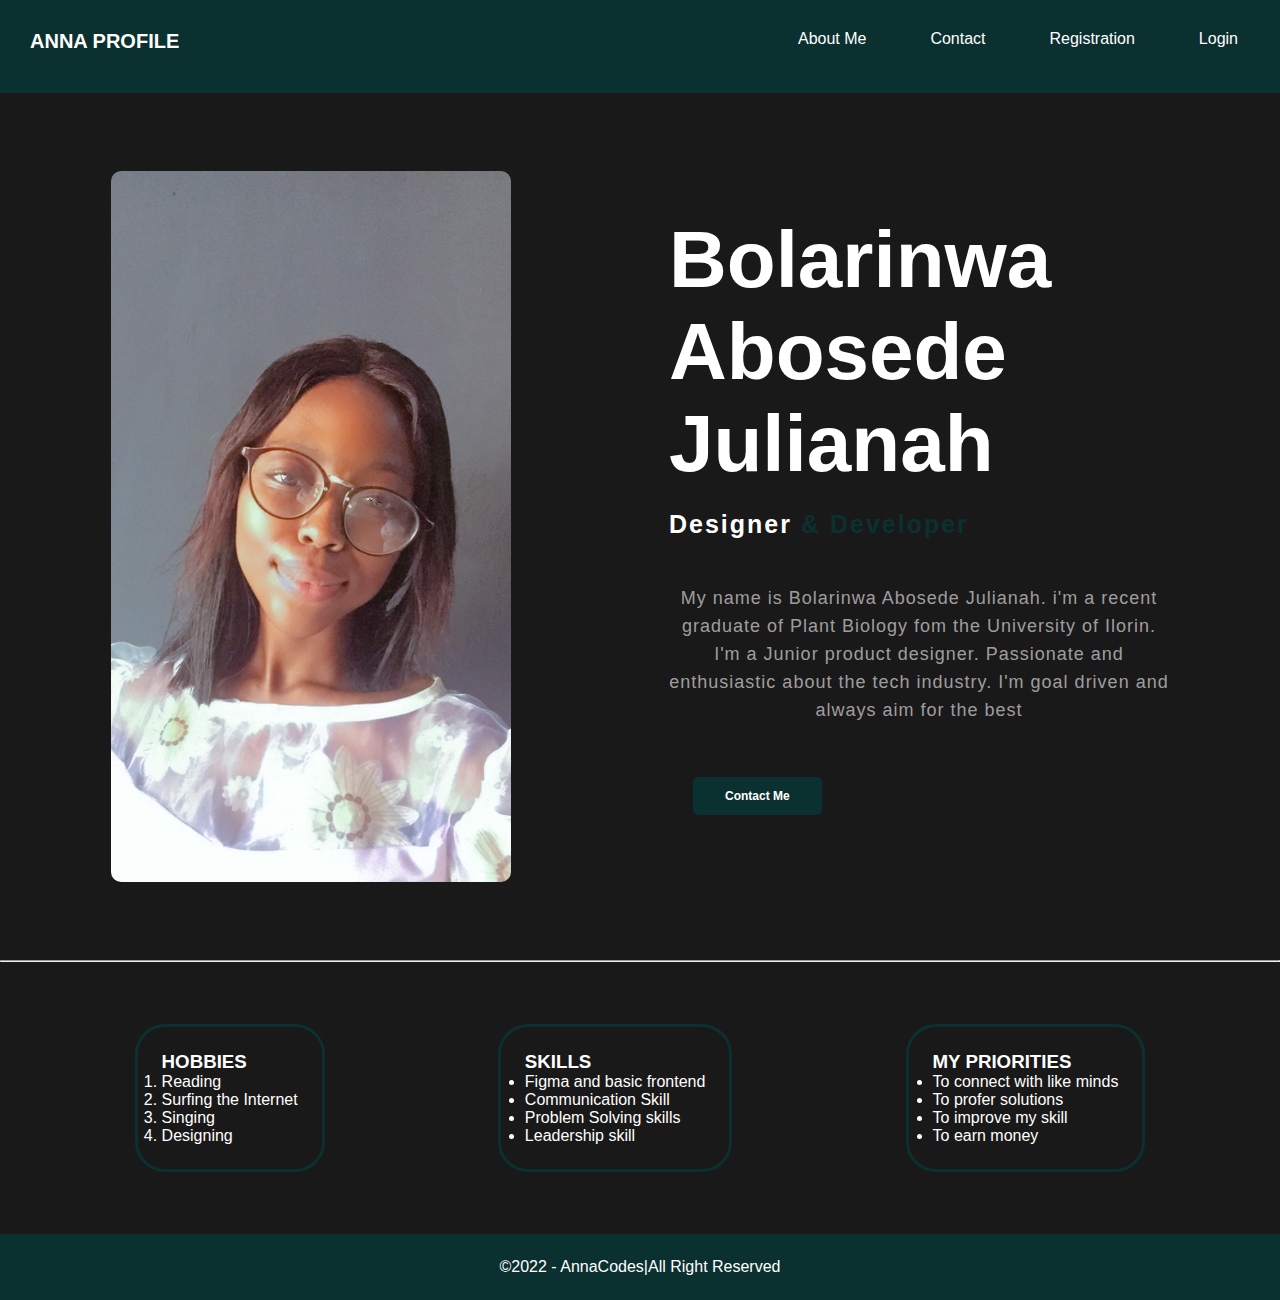
<file: index.html>
<!DOCTYPE html>
<html>
<head>
  <meta charset="UTF-8">
  <meta http-equiv="X-UA-Compatible" content="IE=edge">
  <meta name="viewport" content="width=device-width, initial-scale=1.0">
  <title>Welcome to my page</title>
  <link href="style.css" rel="stylesheet" type="text/css" />
</head>
<body>
  <header class="PrHeader">
    <h2 class="nav1">Anna Profile</h2>  
    <nav>
      <a href="index.html">About Me</a>
      <a href="contact.html">Contact</a>
      <a href="registration.html">Registration</a>
      <a href="Login.html">Login</a>
  </nav>
  </header>
  <main>
  <section class="about">
  <div class="main">
  <img src="pictures/Bolainwa Abosede Julianah.jpeg" alt="My picture"/>
  <div class="paragraph">
  <h1>Bolarinwa Abosede Julianah</h1>
  <h5>Designer <span>& Developer</span></h5>
   <article class="About me">
      <p>
        My name is Bolarinwa Abosede Julianah. i'm a recent graduate of Plant Biology fom the University of Ilorin. I'm a Junior product designer. Passionate and enthusiastic about the tech industry. I'm goal driven and always aim for the best
      </p>
    </article>
    <button type="button"><a href="contact.html">Contact Me</a></button>
  </div>
</div>
  </section>
  <hr/>

    <div class="Hobbies">
    <div class="anna">
    <h3>HOBBIES</h3>
    <ol>
      <li>Reading</li>
      <li>Surfing the Internet</li>
      <li>Singing</li>
      <li>Designing</li>
    </ol>
  </div>
  
  <div class="skills">
    <h3>SKILLS</h3>
    <ul>
      <li>Figma and basic frontend </li>
      <li> Communication Skill </li>
       <li> Problem Solving skills</li>
       <li>Leadership skill</li>
    </ul>
  </div>

  <div class="priorities">
    <h3>MY PRIORITIES</h3>
    <ul>
      <li>To connect with like minds</li>
      <li>To profer solutions</li>
      <li>To improve my skill</li>
       <li>To earn money</li>
    </ul>
  </div>
</div>
  </section>
    </main>
  <footer>
    &copy;2022 - AnnaCodes|All Right Reserved
  </footer>
</body>

</html>
</file>
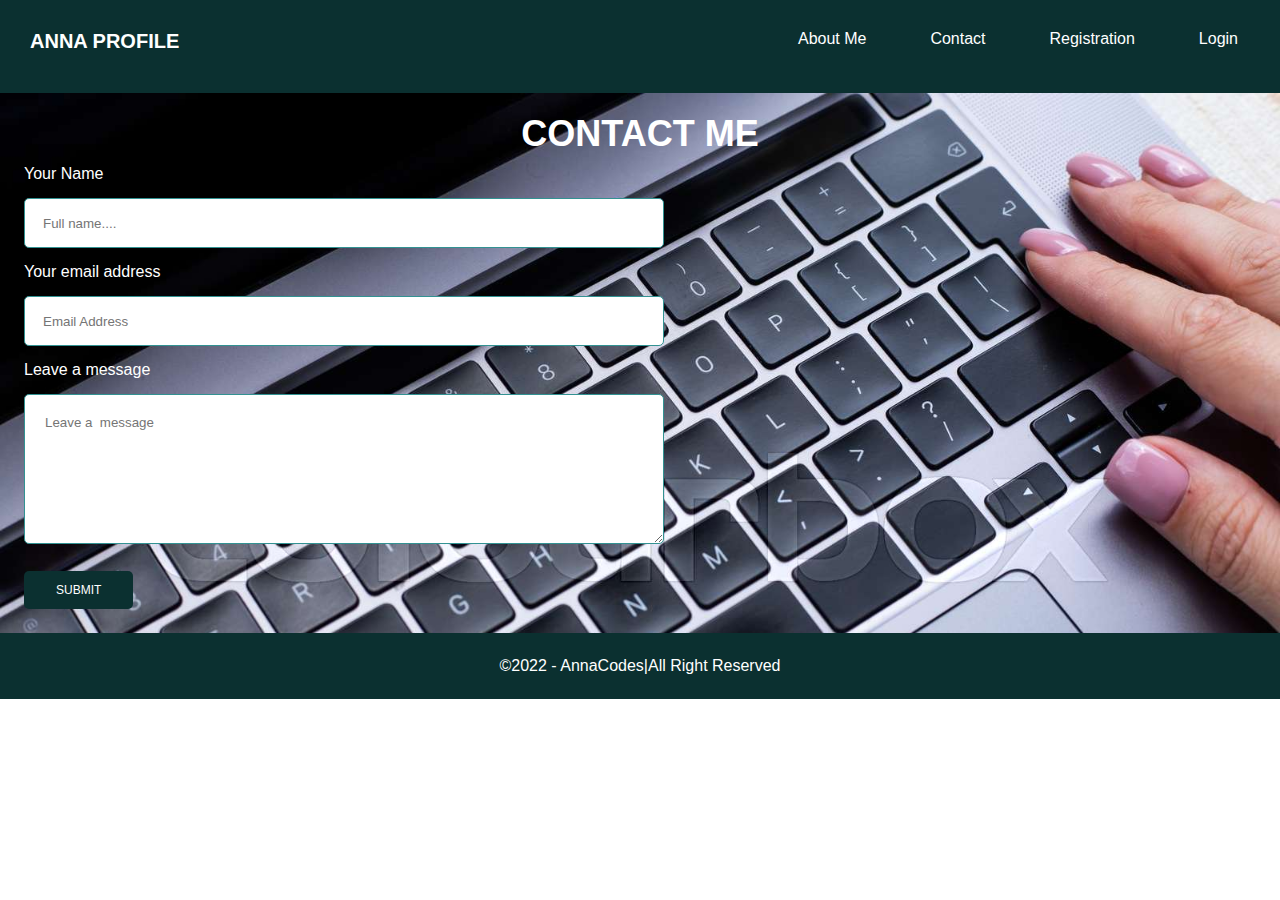
<file: contact.html>
<!DOCTYPE html>
<html>
  <head>
    <meta charset="UTF-8" />
    <meta http-equiv="X-UA-Compatible" content="IE=edge" />
    <meta name="viewport" content="width=device-width, initial-scale=1.0" />
    <title>Contact page</title>
    <link href="style.css" rel="stylesheet" type="text/css" />
  </head>
  <body>
    <header class="PrHeader">
      <h2 class="nav1">Anna Profile</h2>
      <nav>
        <a href="index.html">About Me</a>
        <a href="contact.html">Contact</a>
        <a href="registration.html">Registration</a>
        <a href="Login.html">Login</a>
      </nav>
    </header>
    <main>
      <section class="contact section">
        <h2>Contact Me</h2>
        <form action="">
          <label for="name">Your Name</label>
          <br />
          <input
            type="text"
            id="name"
            name="fullname"
            placeholder="Full name...."
            required
          />
          <br />
          <label for="email">Your email address</label>
          <br />
          <input
            type="email"
            id="email"
            name="email"
            placeholder="Email Address"
          />
          <br />
          <label for="message">Leave a message</label>
          <br />
          <textarea
            name=" message"
            id=" message"
            placeholder="Leave a  message"
            maxlength="1500"
            required
          ></textarea>
          <br />
          <button type="button">SUBMIT</button>
        </form>
      </section>
    </main>
    <footer>&copy;2022 - AnnaCodes|All Right Reserved</footer>
  </body>
</html>
</file>
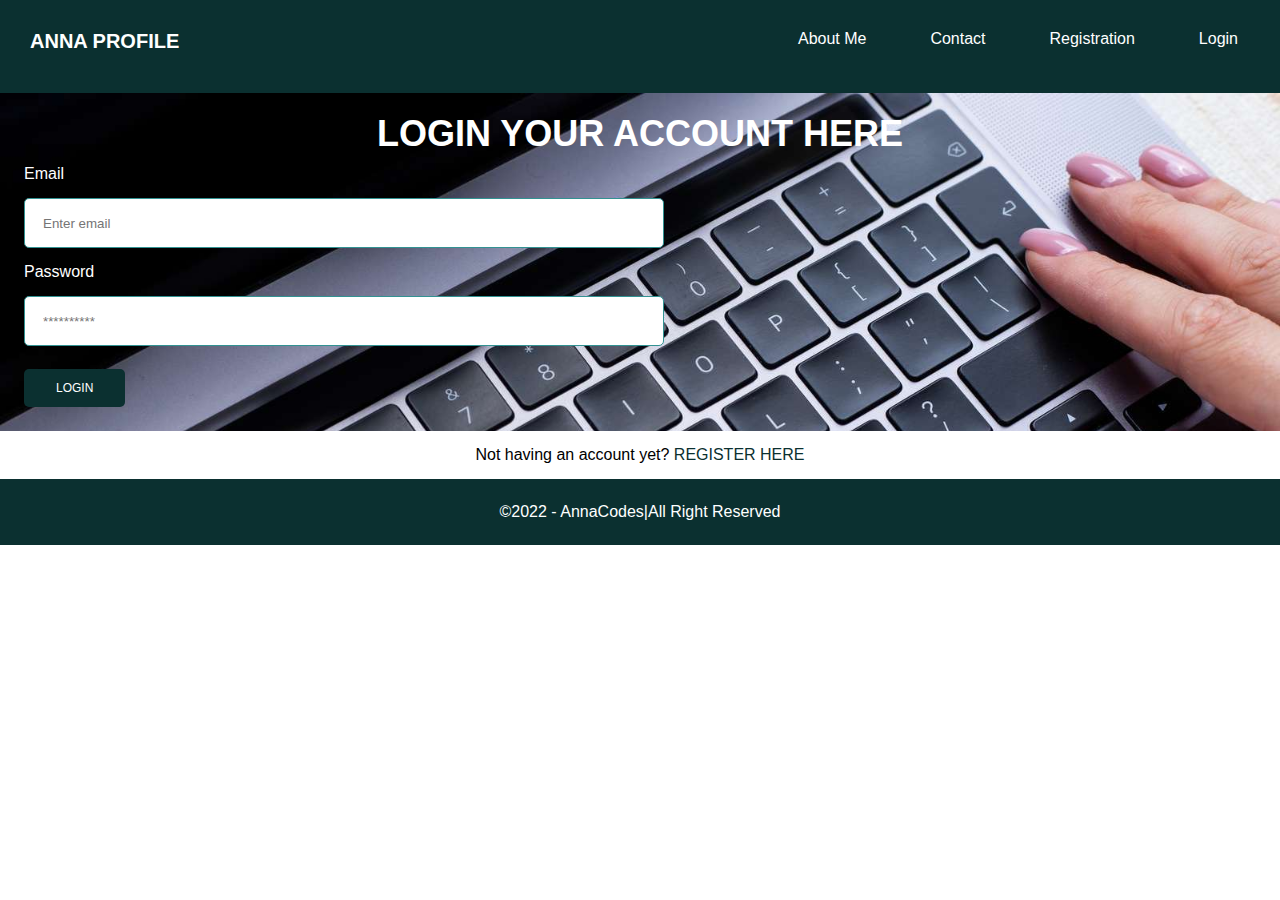
<file: Login.html>
<!DOCTYPE html>
<html lang="en">
  <head>
    <meta charset="UTF-8" />
    <meta http-equiv="X-UA-Compatible" content="IE=edge" />
    <meta name="viewport" content="width=device-width, initial-scale=1.0" />
    <title>LOGIN PAGE</title>
    <link href="style.css" rel="stylesheet" type="text/css" />
  </head>
  <body>
    <header class="PrHeader">
      <h2 class="nav1">Anna Profile</h2>
      <nav>
        <a href="index.html">About Me</a>
        <a href="contact.html">Contact</a>
        <a href="registration.html">Registration</a>
        <a href="Login.html">Login</a>
      </nav>
    </header>
    <main>
      <section class="login-page">
        <h2>Login your account here</h2>
        <form action="#" method="post">
          <label for="Email">Email</label>
          <br />
          <input type="email" placeholder="Enter email" />
          <br />
          <label for="password">Password</label>
          <br />
          <input type="password" placeholder="**********" />
          <br />
          <button type="button">LOGIN</button>
        </form>
      </section>
      <p
        style="
          color: #000;
          font-size: 16px;
          font-family: sans-serif;
          padding: 15px;
        "
      >
        Not having an account yet? <a href="registration.html">REGISTER HERE</a>
      </p>
    </main>
    <footer>&copy;2022 - AnnaCodes|All Right Reserved</footer>
  </body>
</html>
</file>
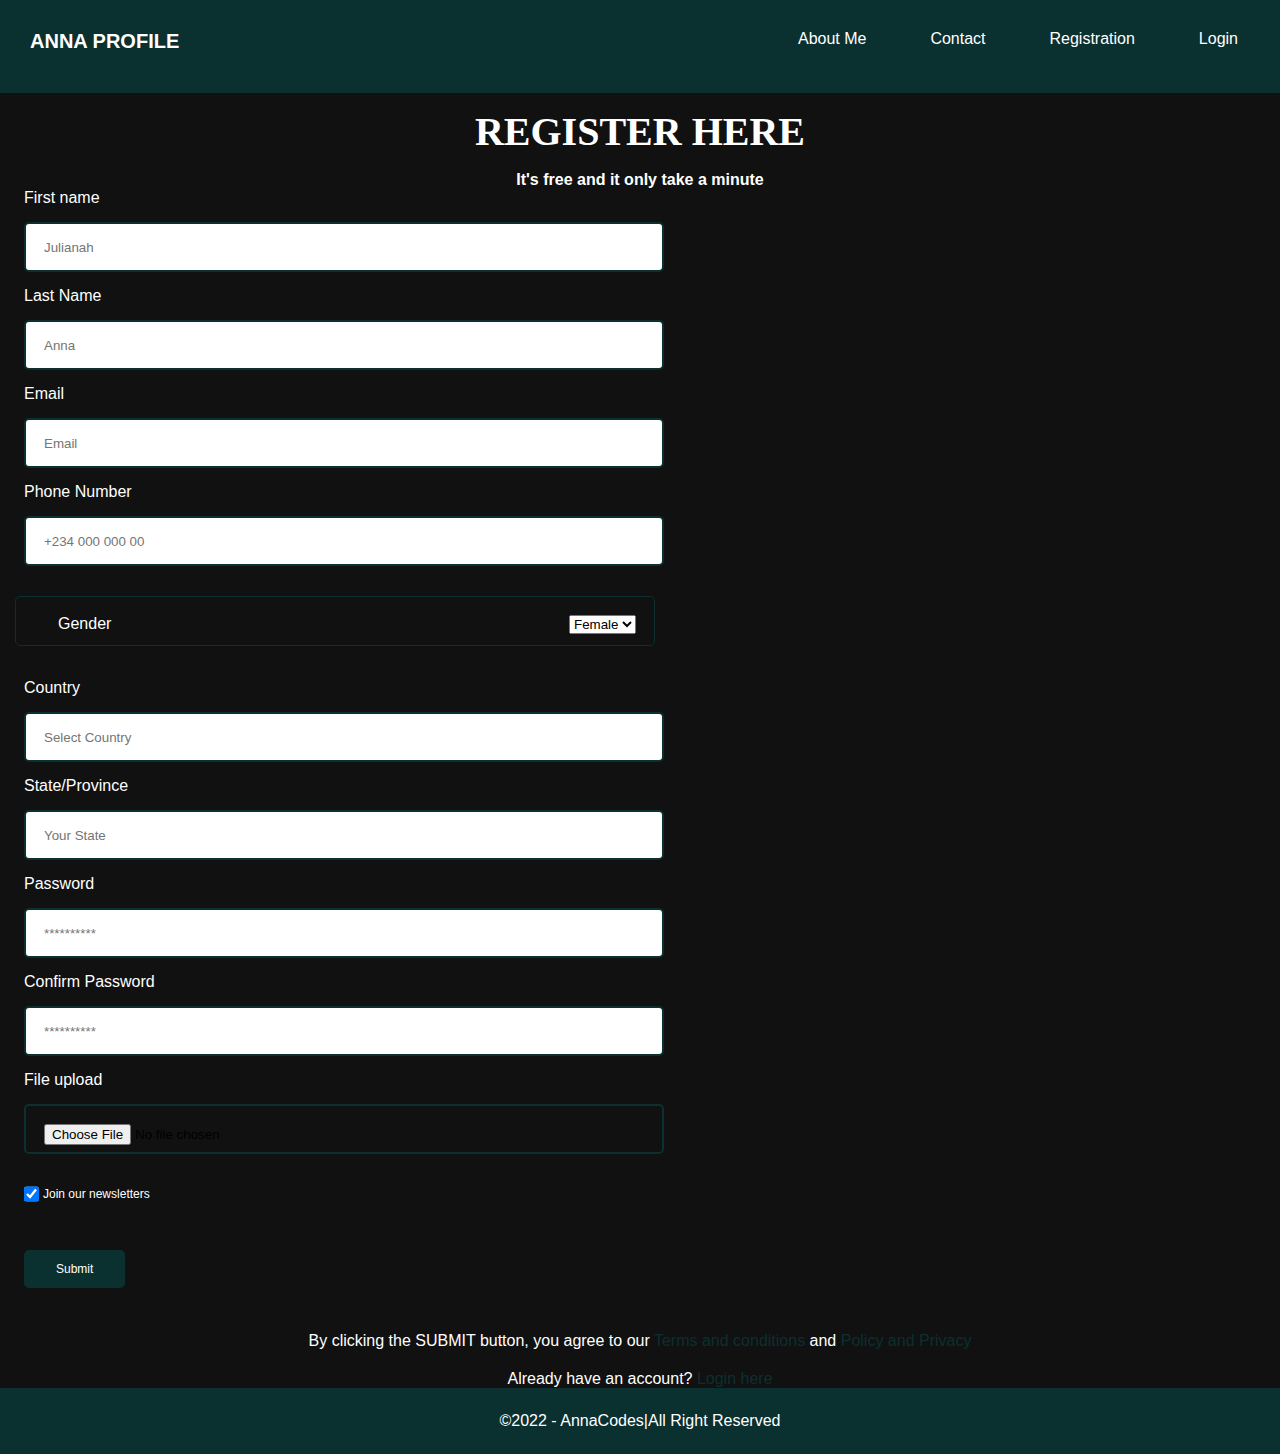
<file: registration.html>
<!DOCTYPE html>
<html lang="en">
<head>
    <meta charset="UTF-8">
    <meta http-equiv="X-UA-Compatible" content="IE=edge">
    <meta name="viewport" content="width=device-width, initial-scale=1.0">
    <title>REGISTRATION PAGE</title>
    <link href="style.css" rel="stylesheet">
</head>
<body>
    <header class="PrHeader">
        <h2 class="nav1">Anna Profile</h2>
      <nav>
          <a href="index.html">About Me</a>
          <a href="contact.html">Contact</a>
          <a href="registration.html">Registration</a>
          <a href="Login.html">Login</a>
      </nav>
      </header>
      <main>
          <section class="REGISTER">
    <h1>REGISTER HERE</h1>
    <h4>It's free and it only take a minute </h4>
    <form action="#" method="post">
        <label for="Firstname">First name</label>
        <br/>
        <input type="text" placeholder="Julianah">
        <br/>
        <label for="Lastname">Last Name</label>
        <br/>
        <input type="text" placeholder="Anna">
        <br/>
        <label for="Email">Email</label>
        <br/>
        <input type="email" placeholder="Email">
        <br/>
        <label for="Number">Phone Number</label>
        <br/>
        <input type="Number" min="20" max="50"placeholder="+234 000 000 00">
        <br/>
        <div class="Gender">
        <label for="Gender">Gender</label>
        <select>
            <option value="Female">Female</option>
            <option value="Male">Male</option>
        </select>
        </div>
        <br/>
        <label for="country">Country</label>
        <br/>
        <input type="text" placeholder="Select Country">
        <br/>
        <label for="State">State/Province</label>
        <br/>
        <input type="text" placeholder="Your State">
        <br/>
        <label for="password">Password</label>
        <br/>
        <input type="password" placeholder="**********" required accept="number">
        <br/>
        <label for="confirm password">Confirm Password</label>
        <br/>
        <input type="text" placeholder="**********" required>
        <br/>
        <label>File upload</label>
        <br/>
        <input type="file" accept="image/jpg, image/png">
        <br/>
        <div class="newsletters">
        <input type="checkbox" id="newsletters" checked/>
        <label for="newsletters" id="Join" >Join our newsletters</label>
          </div>
       <br/>
        <button type="button">Submit</button>
    </form>
  <p>By clicking the SUBMIT button, you agree to our<a href="#"> Terms and conditions</a> and <a href="#"> Policy and Privacy</a>
      </p>
  <p>Already have an account? <a href="Login.html">Login here</a></p>
</section>
</main>
  <footer>
    &copy;2022 - AnnaCodes|All Right Reserved
  </footer>
  </body>
  </html>
</file>
<file: style.css>
*{
    margin: 0;
    padding: 0;
    font-family: sans-serif;
    box-sizing: border-box;
}
.PrHeader{
    display:flex;
    justify-content: space-around;
    width: 100%;
    background-color: #0b3030;
    padding: 10px;
}
.nav1{
    float: left;
    color:#fff;
  margin-left: 0px;
  padding: 20px;
  font-size: 20px;
}
nav {
    display:flex;
    justify-content: space-around;
    width: 40%;
    margin-left: auto;
}
nav a{
    color: #fff;
    padding: 20px;
    text-decoration: none;
}
.about {
width: 100%;
padding: 78px 0px;
background-color: #1a1919;
}
.about img{
    height: auto;
    width: 400px;
    border-radius: 10px;
}
.paragraph{
    width: 500px;
}
.main{
width: 100%;
max-width: 95%;
margin: 0 auto;
display: flex ;
align-items: center;
justify-content: space-around;
background-color: #1a1919;
}
.paragraph h1{
color: white;
font-size: 80px;
text-transform: capitalize;
margin-bottom: 20px;
}
.paragraph h5{
    color: white;
    font-size: 25px;
    text-transform: capitalize;
    margin-bottom: 25px;
    letter-spacing: 2px;
    }
span{
    color: #0b3030;
    }
.paragraph p{
        color: rgba(196, 193, 196, 0.8);
        letter-spacing: 1px;
        line-height: 28px;
        font-size: 18px;
        margin-bottom: 45px;
    }
button{
    background: #0b3030;
    border: 2px solid transparent;
    padding: 14px 30px;
    border-radius: 30px;
    transition: .3s;
}
button a{
    text-decoration: none;
    color: #fff;
    font-weight: bold;
}
button:hover{
    background: transparent;
    border: 2px solid #0b3030;
    color: #0b3030;
    cursor: pointer;
    box-shadow: #0c4b4b;
}
hr {
    color: 1px solid #fff;
}

.Hobbies{
    width: 100%;
    padding: 3em;
    background-color: #1a1919;
    display: flex ;
    justify-content: space-around;
}
.anna{
    border: 3px solid #0b3030;
    border-radius: 30px;
    padding: 24px;
    margin: 14px 3em;
    color: #fff;
}
.skills{
    border: 3px solid #0b3030;
    border-radius: 30px;
    color: #fff;
    padding: 24px;
    margin: 14px 3em;
}
.priorities{
    border: 3px solid #0b3030;
    border-radius: 30px;
    padding: 24px;
    margin: 14px 3em;
    color: #fff;
}
footer {
    border: 30px;
    color: #fff;
    background-color: #0b3030;
    text-align: center;
    padding: 24px;
}

.contact{
    background-image: url(pictures/computer.jpg);
    background-size: cover;
}

h2{
text-align: center;
font-weight: bold;
text-transform: uppercase;
   font-size: 36px;
   margin-bottom: 10px;
   padding-top: 20px;
   color: #fff;
}
label{
font: 1em sans-serif;
margin: 24px;
padding-bottom: 5px;
color: #fff;
}
input{
    width: 50%;
    height: 50px;
    padding:18px;
    margin: 15px 24px;
    border-radius: 5px;
    border: 1px solid rgb(50, 146, 146);
}
input:focus{
border: 1px solid black;
outline: 0;
}
textarea{
    width: 50%;
    height: 150px;
    padding: 20px;
    margin: 15px 24px;
    border-radius: 5px;
    border: 1px solid rgb(50, 146, 146);
}
textarea:focus{
    border: 1px solid black;
    outline: 0;
}
button{
  align-content: center;
   border: 2px solid transparent; 
   padding: 10px 30px;
   margin: 24px;
   margin-top: 8px ;
   background: #0b3030;
   font-size: 12px;
   border-radius: 5px;
   color: #fff;
   margin-top: 0px10px;
}
.contact section button:hover{
    background: transparent;
    color: white;
    border: 2px solid #0b3030;
    color: #0b3030;
    cursor: pointer;
    box-shadow: #0c4b4b;
}
.REGISTER{
background-color: #111111;
}
.REGISTER h1{
    font-size: 40px;
    font-family: Poppins;
    text-align: center;
    color: #fff;
    text-transform: uppercase;
    margin-top: 0 ;
    margin-bottom: 16px;
    padding-top: 15px;
   }
   .REGISTER h4{
     text-align: center;
     font-family: sans-serif;
     color: #fff;
      margin: 0 10px;
    padding:0 15px;
   }
.REGISTER label{
    font: 1em sans-serif;
margin: 24px;
color: #fff;
padding-bottom: 5px;
}
.REGISTER input{
    width: 50%;
    height: 50px;
    padding:18px;
    margin: 15px 24px;
    border: 2px solid #0b3030;
    border-radius: 5px;
}
.Gender{
    width: 50%;
   padding: 18px;
   border: 1px solid #0b3030;
   border-radius: 5px;
    margin:15px ;
    height: 50px;
}
select {
    float: right;  
}
.newsletters{
display: flex;
width: 100%;
}
#newsletters{
    margin:0 0;
    margin-left: 24px;
   text-align: left;
   width: 15px;
}
#Join{
text-align: left;
margin:18px 0;
font-size: 12px;
margin-left: 4px;
}
p{
    font-family: sans-serif;
    text-align: center;
    padding-top: 20px;
    font-size: 16px; 
    color: #fff;
}
p a{
    color: #0b3030;
    margin-bottom: 12px;
    padding-bottom: 12px;
    text-decoration: none;
}
p a:hover{
    text-decoration: underline;
}
.login-page{
    background-image: url(pictures/computer.jpg);
    background-size: cover;
}
</file>
